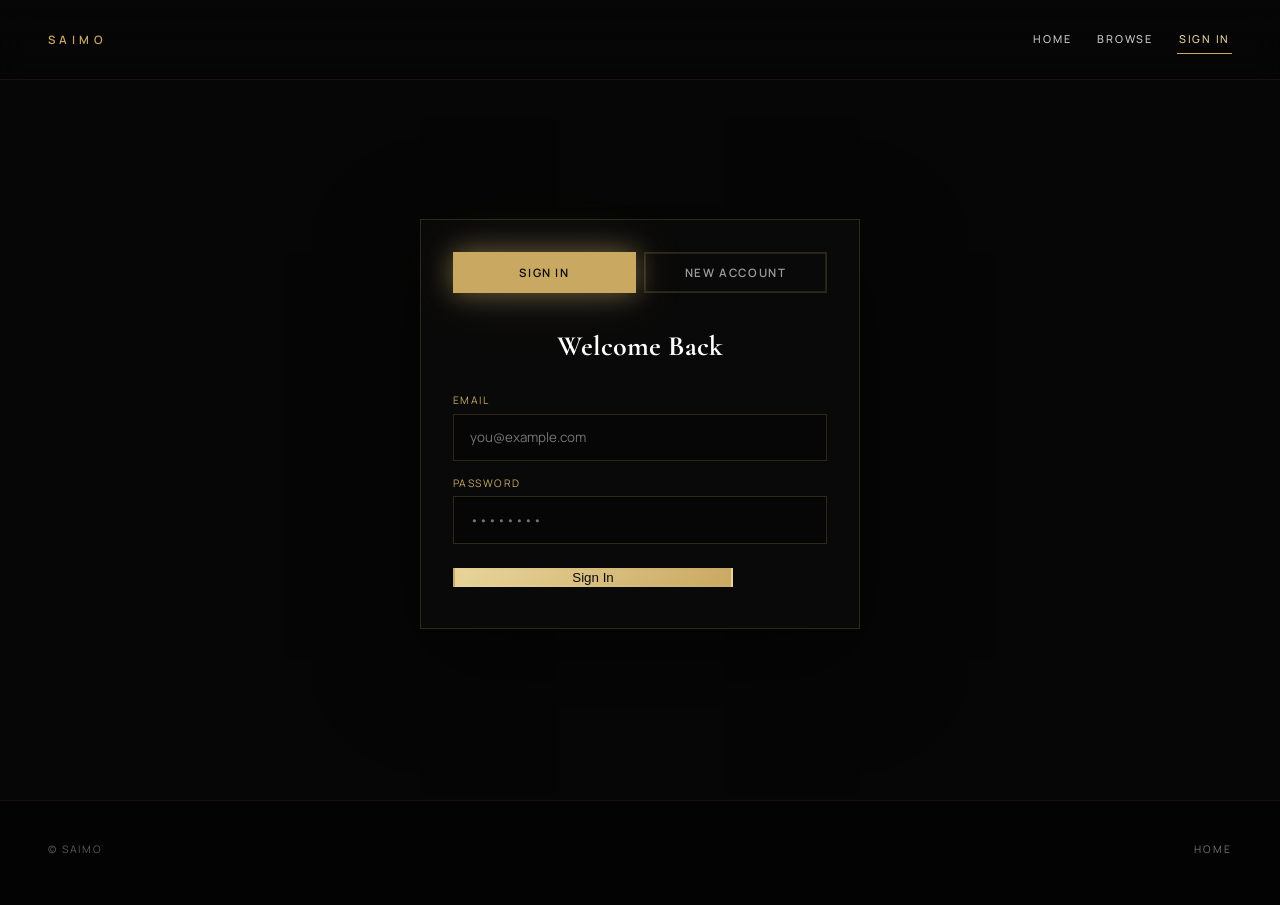
<file: public/login.html>
<!DOCTYPE html>
<html lang="en">
<head>
  <meta charset="UTF-8">
  <meta name="viewport" content="width=device-width, initial-scale=1.0">
  <title>Sign in — SAIMO</title>
  <link rel="preconnect" href="https://fonts.googleapis.com">
  <link rel="preconnect" href="https://fonts.gstatic.com" crossorigin>
  <link href="https://fonts.googleapis.com/css2?family=Cormorant+Garamond:wght@500;600&family=Manrope:wght@400;500;600;700&display=swap" rel="stylesheet">
  <link rel="stylesheet" href="style.css">
</head>
<body class="page-auth">

  <header class="site-header site-header--pages">
    <a href="index.html" class="site-brand">SAIMO</a>
    <nav class="site-nav">
      <a href="index.html">Home</a>
      <a href="browse.html">Browse</a>
      <a href="login.html" class="is-active">Sign In</a>
    </nav>
  </header>

  <main class="auth-main">
    <div class="auth-card" id="auth-card">
      <div class="auth-tabs">
        <button type="button" class="auth-tab is-active" data-tab="login">Sign In</button>
        <button type="button" class="auth-tab" data-tab="register">New Account</button>
      </div>

      <form class="auth-form" id="form-login">
        <h1 class="font-display auth-form__title">Welcome Back</h1>
        <label>Email</label>
        <input type="email" name="email" required autocomplete="username" placeholder="you@example.com">
        <label>Password</label>
        <input type="password" name="password" required autocomplete="current-password" placeholder="••••••••">
        <button type="submit" class="btn btn--solid btn--wide">Sign In</button>
      </form>

      <form class="auth-form" id="form-register" hidden>
        <h1 class="font-display auth-form__title">Create Account</h1>
        <label>Name</label>
        <input type="text" name="name" required placeholder="Full Name">
        <label>Email</label>
        <input type="email" name="email" required autocomplete="email">
        <label>Password</label>
        <input type="password" name="password" required autocomplete="new-password" minlength="6" placeholder="At least 6 characters">
        <button type="submit" class="btn btn--solid btn--wide">Register</button>
      </form>

      <p class="auth-msg" id="auth-msg" hidden></p>
    </div>
  </main>

  <footer class="site-footer">
    <small>© SAIMO</small>
    <div class="footer-links">
      <a href="index.html">Home</a>
    </div>
  </footer>

  <script src="https://cdnjs.cloudflare.com/ajax/libs/gsap/3.12.5/gsap.min.js"></script>
  <script src="auth.js"></script>
</body>
</html>
</file>
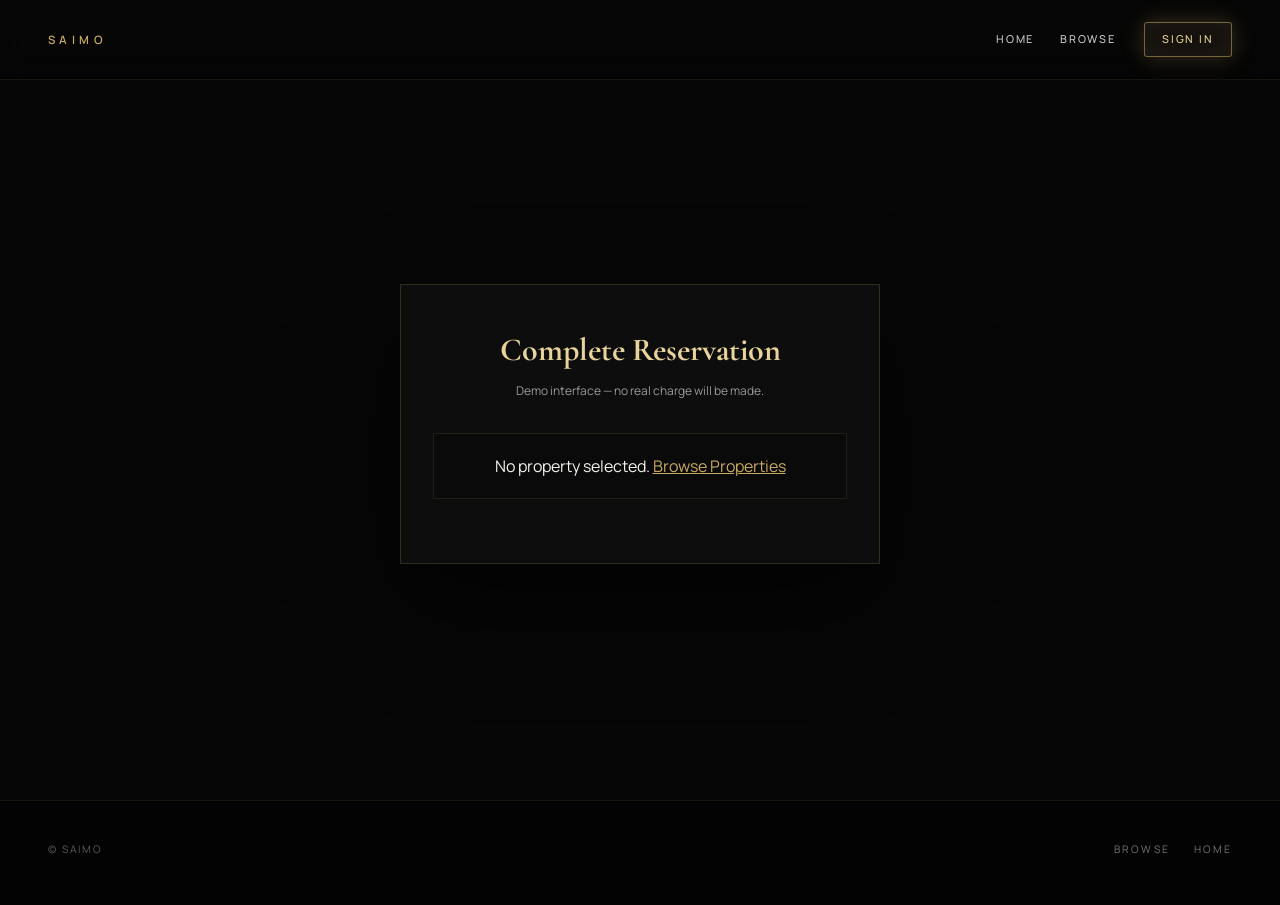
<file: public/payment.html>
<!DOCTYPE html>
<html lang="en">
<head>
  <meta charset="UTF-8">
  <meta name="viewport" content="width=device-width, initial-scale=1.0">
  <title>Checkout — SAIMO</title>
  <link rel="preconnect" href="https://fonts.googleapis.com">
  <link rel="preconnect" href="https://fonts.gstatic.com" crossorigin>
  <link href="https://fonts.googleapis.com/css2?family=Cormorant+Garamond:wght@500;600&family=Manrope:wght@400;500;600;700&display=swap" rel="stylesheet">
  <link rel="stylesheet" href="style.css">
</head>
<body class="page-pay">

  <header class="site-header site-header--pages">
    <a href="index.html" class="site-brand">SAIMO</a>
    <nav class="site-nav">
      <a href="index.html">Home</a>
      <a href="browse.html">Browse</a>
      <a href="login.html" class="nav-auth">Sign In</a>
    </nav>
  </header>

  <main class="pay-main">
    <div class="pay-card" id="pay-card">
      <h1 class="font-display pay-card__title">Complete Reservation</h1>
      <p class="pay-card__hint">Demo interface — no real charge will be made.</p>
      <div class="pay-summary" id="pay-summary"></div>
      <form class="pay-form" id="pay-form">
        <label>Cardholder Name</label>
        <input type="text" name="cardname" placeholder="As it appears on the card" required>
        <label>Card Number</label>
        <input type="text" name="card" placeholder="0000 0000 0000 0000" inputmode="numeric" maxlength="19" required>
        <div class="pay-form__row">
          <div>
            <label>Expiry Date</label>
            <input type="text" name="exp" placeholder="MM/YY" required>
          </div>
          <div>
            <label>CVV</label>
            <input type="password" name="cvv" placeholder="•••" maxlength="4" required>
          </div>
        </div>
        <button type="submit" class="btn btn--solid btn--wide">Confirm Demo Payment</button>
      </form>
      <p class="pay-done" id="pay-done" hidden>Request registered (demo). Thank you for your trust.</p>
    </div>
  </main>

  <footer class="site-footer">
    <small>© SAIMO</small>
    <div class="footer-links">
      <a href="browse.html">Browse</a>
      <a href="index.html">Home</a>
    </div>
  </footer>

  <script src="payment.js"></script>
</body>
</html>
</file>
<file: public/style.css>
:root {
  --gold: #c9a962;
  --gold-bright: #e8d49a;
  --dark: #060606;
  --dark-elevated: #0e0e0e;
  --muted: rgba(255, 255, 255, 0.58);
  --header-h: 80px;
}

*,
*::before,
*::after {
  margin: 0;
  padding: 0;
  box-sizing: border-box;
}

html {
  scroll-padding-top: var(--header-h);
}

body {
  font-family: "Manrope", system-ui, sans-serif;
  background: var(--dark);
  color: #f4f2ed;
  overflow-x: hidden;
  line-height: 1.55;
}

.font-display {
  font-family: "Cormorant Garamond", Georgia, serif;
}

.site-header {
  position: fixed;
  top: 0;
  left: 0;
  right: 0;
  z-index: 100;
  display: flex;
  align-items: center;
  justify-content: space-between;
  gap: 1rem;
  min-height: var(--header-h);
  padding: 0 clamp(18px, 4vw, 48px);
  background: linear-gradient(180deg, rgba(6, 6, 6, 0.94) 0%, rgba(6, 6, 6, 0.55) 72%, transparent 100%);
  backdrop-filter: blur(16px);
  -webkit-backdrop-filter: blur(16px);
  border-bottom: 1px solid rgba(201, 169, 98, 0.1);
  transition: background 0.4s ease, border-color 0.4s ease, box-shadow 0.4s ease;
}

.site-header.is-scrolled {
  background: rgba(8, 8, 8, 0.94);
  border-bottom-color: rgba(201, 169, 98, 0.22);
  box-shadow: 0 16px 48px rgba(0, 0, 0, 0.55);
}

.site-brand {
  font-size: 0.72rem;
  font-weight: 600;
  letter-spacing: 0.38em;
  color: var(--gold);
  text-decoration: none;
  text-transform: uppercase;
  white-space: nowrap;
}

.site-brand:hover,
.site-brand.is-active {
  color: var(--gold-bright);
}

.site-nav {
  display: flex;
  flex-wrap: wrap;
  align-items: center;
  justify-content: flex-end;
  gap: clamp(6px, 1.8vw, 22px);
}

.site-nav a {
  position: relative;
  font-size: 0.68rem;
  font-weight: 500;
  letter-spacing: 0.16em;
  text-transform: uppercase;
  color: rgba(255, 255, 255, 0.78);
  text-decoration: none;
  padding: 10px 2px;
}

.site-nav a::after {
  content: "";
  position: absolute;
  left: 0;
  right: 0;
  bottom: 4px;
  height: 1px;
  background: var(--gold);
  transform: scaleX(0);
  transform-origin: left center;
  transition: transform 0.35s cubic-bezier(0.22, 1, 0.36, 1);
}

.site-nav a:hover,
.site-nav a.is-active {
  color: var(--gold-bright);
}

.site-nav a:hover::after,
.site-nav a.is-active::after {
  transform: scaleX(1);
  transform-origin: right center;
}

@media (max-width: 640px) {
  :root {
    --header-h: 72px;
  }
  .site-brand {
    letter-spacing: 0.22em;
    font-size: 0.62rem;
  }
  .site-nav a {
    font-size: 0.58rem;
    letter-spacing: 0.1em;
  }
}

.hero {
  position: relative;
  height: 100vh;
  min-height: 520px;
  overflow: hidden;
}

.hero video {
  position: absolute;
  inset: 0;
  width: 100%;
  height: 100%;
  object-fit: cover;
  z-index: 1;
  filter: brightness(0.62) contrast(1.12) saturate(1.05);
  animation: video-breathe 16s ease-in-out infinite;
}

@keyframes video-breathe {
  0%,
  100% {
    filter: brightness(0.58) contrast(1.14) saturate(1);
  }
  50% {
    filter: brightness(0.74) contrast(1.06) saturate(1.08);
  }
}

.hero .overlay {
  position: absolute;
  inset: 0;
  z-index: 2;
  pointer-events: none;
  background: linear-gradient(
    165deg,
    rgba(6, 6, 6, 0.25) 0%,
    rgba(6, 6, 6, 0.55) 45%,
    rgba(6, 6, 6, 0.92) 100%
  );
}

.hero .overlay::after {
  content: "";
  position: absolute;
  inset: -25%;
  opacity: 0.035;
  pointer-events: none;
  background-image: url("data:image/svg+xml,%3Csvg viewBox='0 0 256 256' xmlns='http://www.w3.org/2000/svg'%3E%3Cfilter id='n'%3E%3CfeTurbulence type='fractalNoise' baseFrequency='0.85' numOctaves='4' stitchTiles='stitch'/%3E%3C/filter%3E%3Crect width='100%25' height='100%25' filter='url(%23n)'/%3E%3C/svg%3E");
  animation: grain 10s linear infinite alternate;
}

@keyframes grain {
  to {
    transform: translate(-3%, -2%);
  }
}

.hero .content {
  position: absolute;
  left: 50%;
  top: 50%;
  transform: translate(-50%, -50%);
  z-index: 3;
  text-align: center;
  width: min(1100px, 92vw);
  padding: 0 16px;
}

.hero .eyebrow {
  font-size: 0.72rem;
  letter-spacing: 0.55em;
  text-transform: uppercase;
  color: var(--gold);
  margin-bottom: 1.25rem;
  font-weight: 600;
}

.hero .main-title {
  font-family: "Cormorant Garamond", Georgia, serif;
  font-size: clamp(3.8rem, 14vw, 9.2rem);
  font-weight: 500;
  line-height: 0.92;
  letter-spacing: -0.02em;
  text-transform: uppercase;
  margin-bottom: 0.5rem;
}

.hero .main-title .split-char {
  display: inline-block;
  will-change: transform, opacity;
}

.hero .subtitle {
  font-size: clamp(0.95rem, 2.2vw, 1.35rem);
  letter-spacing: 0.42em;
  text-transform: uppercase;
  color: rgba(255, 255, 255, 0.82);
  margin-bottom: 2.5rem;
}

.hero .subtitle .split-word {
  display: inline-block;
  margin: 0 0.35em;
}

.hero .btn {
  display: inline-block;
  padding: 1.1rem 2.8rem;
  font-family: inherit;
  font-size: 0.72rem;
  font-weight: 600;
  letter-spacing: 0.32em;
  text-transform: uppercase;
  color: var(--gold);
  background: transparent;
  border: 1px solid rgba(201, 169, 98, 0.85);
  cursor: pointer;
  transition: background 0.45s ease, color 0.45s ease, transform 0.45s ease, box-shadow 0.45s ease;
}

.hero .btn:hover {
  background: var(--gold);
  color: #0a0a0a;
  transform: translateY(-2px);
  box-shadow: 0 18px 48px rgba(201, 169, 98, 0.28);
}

.scroll-hint {
  position: absolute;
  bottom: 2.5rem;
  left: 50%;
  transform: translateX(-50%);
  z-index: 4;
  font-size: 0.65rem;
  letter-spacing: 0.38em;
  text-transform: uppercase;
  color: rgba(255, 255, 255, 0.45);
  animation: float-hint 2.4s ease-in-out infinite;
}

@keyframes float-hint {
  0%,
  100% {
    transform: translateX(-50%) translateY(0);
    opacity: 0.45;
  }
  50% {
    transform: translateX(-50%) translateY(10px);
    opacity: 0.95;
  }
}

.section {
  position: relative;
  padding: clamp(88px, 12vw, 150px) clamp(22px, 6vw, 72px);
  background: var(--dark);
  scroll-margin-top: var(--header-h);
}

.section.alt {
  background: var(--dark-elevated);
}

.section-head {
  max-width: 720px;
  margin: 0 auto 4rem;
  text-align: center;
}

.section-kicker {
  font-size: 0.65rem;
  letter-spacing: 0.45em;
  text-transform: uppercase;
  color: var(--gold);
  margin-bottom: 1rem;
  font-weight: 600;
}

.section h2 {
  font-family: "Cormorant Garamond", Georgia, serif;
  font-size: clamp(2.4rem, 5vw, 3.6rem);
  font-weight: 500;
  color: var(--gold-bright);
  line-height: 1.12;
  margin-bottom: 1.25rem;
}

.section-lead {
  font-size: clamp(1rem, 1.35vw, 1.2rem);
  color: var(--muted);
  max-width: 56ch;
  margin: 0 auto;
}

.stats {
  display: grid;
  grid-template-columns: repeat(4, 1fr);
  gap: 1px;
  background: rgba(201, 169, 98, 0.15);
  border: 1px solid rgba(201, 169, 98, 0.15);
  max-width: 1100px;
  margin: 0 auto;
}

.stat {
  background: var(--dark);
  padding: 2.25rem 1.25rem;
  text-align: center;
}

.stat-num {
  font-family: "Cormorant Garamond", Georgia, serif;
  font-size: clamp(2.2rem, 4vw, 3.2rem);
  color: #fff;
  line-height: 1;
  margin-bottom: 0.5rem;
}

.stat-label {
  font-size: 0.65rem;
  letter-spacing: 0.22em;
  text-transform: uppercase;
  color: var(--muted);
}

@media (max-width: 768px) {
  .stats {
    grid-template-columns: repeat(2, 1fr);
  }
}

.features-grid {
  display: grid;
  grid-template-columns: repeat(3, 1fr);
  gap: clamp(18px, 3vw, 28px);
  max-width: 1100px;
  margin: 0 auto;
}

@media (max-width: 820px) {
  .features-grid {
    grid-template-columns: 1fr;
  }
}

.feature-card {
  border: 1px solid rgba(201, 169, 98, 0.14);
  background: rgba(255, 255, 255, 0.02);
  padding: 2rem 1.75rem;
  transition: border-color 0.35s ease, transform 0.35s ease, box-shadow 0.35s ease;
}

.feature-card:hover {
  border-color: rgba(201, 169, 98, 0.45);
  transform: translateY(-4px);
  box-shadow: 0 24px 60px rgba(0, 0, 0, 0.45);
}

.feature-icon {
  width: 44px;
  height: 44px;
  margin-bottom: 1.25rem;
  color: var(--gold);
}

.feature-card h3 {
  font-size: 1.05rem;
  font-weight: 600;
  letter-spacing: 0.06em;
  margin-bottom: 0.65rem;
  text-transform: uppercase;
}

.feature-card p {
  font-size: 0.92rem;
  color: var(--muted);
  line-height: 1.65;
}

.gallery-bento {
  display: grid;
  grid-template-columns: repeat(12, 1fr);
  grid-auto-rows: minmax(200px, 22vw);
  gap: clamp(12px, 1.5vw, 20px);
  max-width: 1200px;
  margin: 0 auto;
}

.gallery-bento figure {
  margin: 0;
  position: relative;
  overflow: hidden;
  border-radius: 4px;
  border: 1px solid rgba(201, 169, 98, 0.12);
}

.gallery-bento figure:nth-child(1) {
  grid-column: span 7;
  grid-row: span 2;
}

.gallery-bento figure:nth-child(2) {
  grid-column: span 5;
}

.gallery-bento figure:nth-child(3) {
  grid-column: span 5;
}

.gallery-bento figure:nth-child(4) {
  grid-column: span 4;
}

.gallery-bento figure:nth-child(5) {
  grid-column: span 4;
}

.gallery-bento figure:nth-child(6) {
  grid-column: span 4;
}

@media (max-width: 768px) {
  .gallery-bento {
    grid-template-columns: 1fr;
    grid-auto-rows: 240px;
  }
  .gallery-bento figure:nth-child(n) {
    grid-column: span 1;
    grid-row: span 1;
  }
}

.gallery-bento img {
  width: 100%;
  height: 100%;
  object-fit: cover;
  display: block;
  transition: transform 0.9s cubic-bezier(0.22, 1, 0.36, 1);
}

.gallery-bento figure:hover img {
  transform: scale(1.06);
}

.quote-block {
  max-width: 820px;
  margin: 0 auto;
  text-align: center;
  padding: 2rem 0;
}

.quote-block blockquote {
  font-family: "Cormorant Garamond", Georgia, serif;
  font-size: clamp(1.6rem, 3vw, 2.35rem);
  font-weight: 400;
  font-style: italic;
  line-height: 1.45;
  color: rgba(255, 255, 255, 0.88);
}

.quote-block cite {
  display: block;
  margin-top: 1.5rem;
  font-size: 0.68rem;
  font-style: normal;
  letter-spacing: 0.28em;
  text-transform: uppercase;
  color: var(--gold);
}

.contact-grid {
  display: grid;
  grid-template-columns: 1fr 1fr;
  gap: clamp(32px, 6vw, 80px);
  max-width: 960px;
  margin: 0 auto;
  align-items: start;
}

@media (max-width: 768px) {
  .contact-grid {
    grid-template-columns: 1fr;
  }
}

.contact-copy h2 {
  text-align: left;
  margin-bottom: 1rem;
}

.contact-copy p {
  color: var(--muted);
  font-size: 1rem;
  margin-bottom: 1.5rem;
}

.contact-meta {
  font-size: 0.85rem;
  color: var(--gold-bright);
  line-height: 1.9;
}

.contact-form {
  display: flex;
  flex-direction: column;
  gap: 1rem;
}

.contact-form input,
.contact-form textarea {
  width: 100%;
  padding: 1rem 1.1rem;
  font-family: inherit;
  font-size: 0.88rem;
  color: #fff;
  background: rgba(255, 255, 255, 0.04);
  border: 1px solid rgba(201, 169, 98, 0.2);
  border-radius: 2px;
}

.contact-form input::placeholder,
.contact-form textarea::placeholder {
  color: rgba(255, 255, 255, 0.35);
}

.contact-form textarea {
  min-height: 120px;
  resize: vertical;
}

.contact-form button {
  align-self: flex-start;
  margin-top: 0.25rem;
  padding: 1rem 2rem;
  font-family: inherit;
  font-size: 0.68rem;
  font-weight: 600;
  letter-spacing: 0.28em;
  text-transform: uppercase;
  color: #0a0a0a;
  background: var(--gold);
  border: none;
  cursor: pointer;
  transition: filter 0.3s ease, transform 0.3s ease;
}

.contact-form button:hover {
  filter: brightness(1.08);
  transform: translateY(-2px);
}

.site-footer {
  padding: 2.5rem clamp(22px, 5vw, 48px) 3rem;
  border-top: 1px solid rgba(201, 169, 98, 0.1);
  background: #030303;
  display: flex;
  flex-wrap: wrap;
  align-items: center;
  justify-content: space-between;
  gap: 1.5rem;
}

.site-footer small {
  font-size: 0.65rem;
  letter-spacing: 0.18em;
  text-transform: uppercase;
  color: rgba(255, 255, 255, 0.35);
}

.footer-links {
  display: flex;
  gap: 1.5rem;
}

.footer-links a {
  font-size: 0.65rem;
  letter-spacing: 0.2em;
  text-transform: uppercase;
  color: rgba(255, 255, 255, 0.45);
  text-decoration: none;
}

.footer-links a:hover {
  color: var(--gold);
}

/* ——— Pages shell / RTL ——— */
body.page-browse,
body.page-property,
body.page-pay,
body.page-auth,
body.page-story {
  padding-top: var(--header-h);
}

.page-home {
  padding-top: 0;
}

[dir="rtl"] .site-nav a::after {
  transform-origin: right center;
}

[dir="rtl"] .site-nav a:hover::after,
[dir="rtl"] .site-nav a.is-active::after {
  transform-origin: left center;
}

.site-header .site-nav a.is-active {
  color: var(--gold-bright);
}

/* ——— Home (أفخم) ——— */
.hero--home {
  min-height: 100vh;
}

.hero-frame {
  position: absolute;
  inset: 2.5rem;
  border: 1px solid rgba(201, 169, 98, 0.35);
  z-index: 4;
  pointer-events: none;
  box-shadow: inset 0 0 80px rgba(201, 169, 98, 0.06);
}

@media (max-width: 640px) {
  .hero-frame {
    inset: 1rem;
  }
}

.overlay--home {
  background: linear-gradient(
    200deg,
    rgba(6, 6, 6, 0.2) 0%,
    rgba(6, 6, 6, 0.5) 40%,
    rgba(6, 6, 6, 0.94) 100%
  );
}

.hero-shine {
  position: absolute;
  inset: 0;
  z-index: 3;
  pointer-events: none;
  background: linear-gradient(
    105deg,
    transparent 40%,
    rgba(255, 255, 255, 0.04) 48%,
    rgba(201, 169, 98, 0.07) 50%,
    transparent 58%
  );
}

.hero-actions {
  display: flex;
  flex-wrap: wrap;
  gap: 1rem;
  justify-content: center;
  align-items: center;
}

a.btn {
  text-decoration: none;
  display: inline-block;
  text-align: center;
}

.btn--solid {
  background: linear-gradient(135deg, var(--gold-bright), var(--gold));
  color: #0a0a0a !important;
  border-color: transparent !important;
}

.btn--solid:hover {
  filter: brightness(1.06);
  box-shadow: 0 20px 50px rgba(201, 169, 98, 0.35);
}

.btn--wide {
  min-width: min(100%, 280px);
}

.home-strip {
  position: relative;
  z-index: 5;
  margin-top: -4rem;
  padding: 0 clamp(18px, 4vw, 48px) 4rem;
}

.home-strip__inner {
  max-width: 1000px;
  margin: 0 auto;
  display: flex;
  flex-wrap: wrap;
  align-items: center;
  justify-content: center;
  gap: 1.5rem 2.5rem;
  padding: 2rem 2.5rem;
  background: linear-gradient(180deg, rgba(14, 14, 14, 0.95), rgba(8, 8, 8, 0.98));
  border: 1px solid rgba(201, 169, 98, 0.2);
  box-shadow: 0 30px 80px rgba(0, 0, 0, 0.55);
}

.home-strip__item {
  display: flex;
  flex-direction: column;
  align-items: center;
  gap: 0.35rem;
  font-size: 0.68rem;
  letter-spacing: 0.2em;
  text-transform: uppercase;
  color: var(--muted);
}

.home-strip__n {
  font-size: clamp(2rem, 4vw, 2.8rem);
  color: var(--gold-bright);
  line-height: 1;
}

.home-strip__line {
  width: 1px;
  height: 44px;
  background: rgba(201, 169, 98, 0.25);
}

@media (max-width: 640px) {
  .home-strip__line {
    display: none;
  }
}

.featured-grid {
  display: grid;
  grid-template-columns: repeat(3, 1fr);
  gap: clamp(16px, 2vw, 28px);
  max-width: 1120px;
  margin: 0 auto;
}

@media (max-width: 900px) {
  .featured-grid {
    grid-template-columns: 1fr;
  }
}

.featured-card {
  display: block;
  text-decoration: none;
  color: inherit;
  border: 1px solid rgba(201, 169, 98, 0.16);
  background: rgba(255, 255, 255, 0.02);
  overflow: hidden;
  transition: border-color 0.4s ease, transform 0.45s ease, box-shadow 0.45s ease;
}

.featured-card:hover {
  border-color: rgba(201, 169, 98, 0.45);
  transform: translateY(-6px);
  box-shadow: 0 28px 70px rgba(0, 0, 0, 0.5);
}

.featured-card__img {
  aspect-ratio: 16 / 10;
  overflow: hidden;
}

.featured-card__img img {
  width: 100%;
  height: 100%;
  object-fit: cover;
  transition: transform 0.8s cubic-bezier(0.22, 1, 0.36, 1);
}

.featured-card:hover .featured-card__img img {
  transform: scale(1.06);
}

.featured-card__body {
  padding: 1.35rem 1.5rem 1.6rem;
}

.featured-card__tag {
  font-size: 0.62rem;
  letter-spacing: 0.2em;
  text-transform: uppercase;
  color: var(--gold);
}

.featured-card__title {
  font-size: 1.65rem;
  margin: 0.5rem 0 0.65rem;
  color: #fff;
}

.featured-card__brief {
  font-size: 0.88rem;
  color: var(--muted);
  line-height: 1.6;
  margin-bottom: 1rem;
}

.featured-card__price {
  font-size: 0.95rem;
  font-weight: 600;
  color: var(--gold-bright);
}

.home-cta-row {
  text-align: center;
  margin-top: 3rem;
}

.section--home-featured {
  padding-top: 4rem;
}

.split-char--story {
  display: inline-block;
}

/* ——— Story hero ——— */
.story-hero {
  position: relative;
  min-height: 78vh;
  display: flex;
  align-items: flex-end;
  padding: clamp(100px, 18vh, 160px) clamp(22px, 5vw, 56px) 4rem;
  overflow: hidden;
  /* ultimate fallback if all images fail */
  background:
    linear-gradient(180deg, rgba(10,8,4,0.3) 0%, rgba(10,8,4,0.92) 100%),
    url('https://images.pexels.com/photos/1396122/pexels-photo-1396122.jpeg?auto=compress&cs=tinysrgb&w=1600')
    center 30% / cover no-repeat;
}

.story-hero__bg {
  position: absolute;
  inset: 0;
  z-index: 0;
  background: linear-gradient(135deg, #1a1208 0%, #2d1f0a 30%, #0d1a1a 70%, #050d0d 100%);
}

.story-hero__bg img {
  width: 100%;
  height: 100%;
  object-fit: cover;
  object-position: center 30%;
  filter: brightness(0.55);
  display: block;
}

.story-hero__veil {
  position: absolute;
  inset: 0;
  z-index: 1;
  background: linear-gradient(0deg, rgba(6, 6, 6, 0.95) 0%, transparent 55%);
}

.story-hero__content {
  position: relative;
  z-index: 2;
  max-width: 720px;
}

.story-hero__kicker {
  font-size: 0.65rem;
  letter-spacing: 0.45em;
  text-transform: uppercase;
  color: var(--gold);
  margin-bottom: 1rem;
}

.story-hero__title {
  font-size: clamp(2.8rem, 7vw, 4.5rem);
  font-weight: 500;
  line-height: 1.05;
  margin-bottom: 1rem;
  color: #fff;
}

.story-hero__lead {
  font-size: 1.1rem;
  color: rgba(255, 255, 255, 0.75);
  max-width: 42ch;
  line-height: 1.7;
}

.page-story .features-grid {
  perspective: 1400px;
}

/* ——— Browse ——— */
.browse-main {
  max-width: 1180px;
  margin: 0 auto;
  padding: 2rem clamp(18px, 4vw, 40px) 5rem;
}

.browse-hero {
  text-align: center;
  margin-bottom: 2.5rem;
}

.browse-hero__title {
  font-size: clamp(2.2rem, 5vw, 3.2rem);
  color: var(--gold-bright);
  margin-bottom: 0.75rem;
}

.browse-hero__sub {
  color: var(--muted);
  max-width: 48ch;
  margin: 0 auto;
}

.filters {
  display: grid;
  grid-template-columns: 1fr 1fr 1.2fr;
  gap: 1.25rem;
  margin-bottom: 2rem;
  padding: 1.5rem;
  border: 1px solid rgba(201, 169, 98, 0.15);
  background: rgba(255, 255, 255, 0.02);
}

@media (max-width: 820px) {
  .filters {
    grid-template-columns: 1fr;
  }
}

.filters__group label,
.filters__label {
  display: block;
  font-size: 0.65rem;
  letter-spacing: 0.18em;
  text-transform: uppercase;
  color: var(--gold);
  margin-bottom: 0.5rem;
}

.filters__input {
  width: 100%;
  padding: 0.85rem 1rem;
  font-family: inherit;
  font-size: 0.9rem;
  color: #fff;
  background: rgba(0, 0, 0, 0.35);
  border: 1px solid rgba(201, 169, 98, 0.2);
  border-radius: 2px;
}

.filters__chips {
  display: flex;
  flex-wrap: wrap;
  gap: 0.5rem;
}

.chip {
  padding: 0.55rem 1.1rem;
  font-family: inherit;
  font-size: 0.72rem;
  letter-spacing: 0.12em;
  text-transform: uppercase;
  color: rgba(255, 255, 255, 0.75);
  background: transparent;
  border: 1px solid rgba(201, 169, 98, 0.25);
  cursor: pointer;
  transition: all 0.3s ease;
}

.chip:hover,
.chip.is-active {
  color: #0a0a0a;
  background: var(--gold);
  border-color: var(--gold);
}

.browse-count {
  font-size: 0.8rem;
  color: var(--muted);
  margin-bottom: 1.25rem;
}

.cards-grid {
  display: grid;
  grid-template-columns: repeat(auto-fill, minmax(300px, 1fr));
  gap: 1.5rem;
}

.prop-card {
  border: 1px solid rgba(201, 169, 98, 0.12);
  background: rgba(255, 255, 255, 0.02);
  overflow: hidden;
  transition: box-shadow 0.4s ease, border-color 0.4s ease;
}

.prop-card:hover {
  border-color: rgba(201, 169, 98, 0.35);
  box-shadow: 0 20px 50px rgba(0, 0, 0, 0.4);
}

.prop-card__link {
  text-decoration: none;
  color: inherit;
  display: block;
}

.prop-card__media {
  aspect-ratio: 16 / 10;
  overflow: hidden;
}

.prop-card__media img {
  width: 100%;
  height: 100%;
  object-fit: cover;
  transition: transform 0.75s ease;
}

.prop-card:hover .prop-card__media img {
  transform: scale(1.05);
}

.prop-card__body {
  padding: 1.25rem 1.35rem 1.5rem;
}

.prop-card__badge {
  font-size: 0.62rem;
  letter-spacing: 0.16em;
  text-transform: uppercase;
  color: var(--gold);
}

.prop-card__title {
  font-size: 1.45rem;
  margin: 0.45rem 0 0.6rem;
  color: #fff;
}

.prop-card__brief {
  font-size: 0.86rem;
  color: var(--muted);
  line-height: 1.55;
  margin-bottom: 0.85rem;
}

.prop-card__meta {
  font-size: 0.72rem;
  color: rgba(255, 255, 255, 0.45);
  margin-bottom: 0.65rem;
}

.prop-card__price {
  font-size: 1rem;
  font-weight: 600;
  color: var(--gold-bright);
}

/* ——— Property detail ——— */
.property-loading {
  text-align: center;
  padding: 6rem 1.5rem;
  color: var(--muted);
}

.pd-hero {
  display: grid;
  grid-template-columns: 1.15fr 0.85fr;
  gap: 0;
  min-height: min(88vh, 900px);
}

@media (max-width: 960px) {
  .pd-hero {
    grid-template-columns: 1fr;
  }
}

.pd-hero__media {
  min-height: 360px;
  overflow: hidden;
}

.pd-hero__media img {
  width: 100%;
  height: 100%;
  object-fit: cover;
  filter: brightness(0.9);
}

.pd-hero__panel {
  padding: clamp(2rem, 5vw, 3.5rem);
  background: linear-gradient(180deg, #0a0a0a, #060606);
  border-inline-start: 1px solid rgba(201, 169, 98, 0.12);
  display: flex;
  flex-direction: column;
  justify-content: center;
}

@media (max-width: 960px) {
  .pd-hero__panel {
    border-inline-start: none;
    border-top: 1px solid rgba(201, 169, 98, 0.12);
  }
}

.pd-badge {
  font-size: 0.65rem;
  letter-spacing: 0.22em;
  text-transform: uppercase;
  color: var(--gold);
  margin-bottom: 1rem;
}

.pd-title {
  font-size: clamp(2rem, 4vw, 2.8rem);
  color: #fff;
  margin-bottom: 1rem;
}

.pd-brief {
  color: var(--muted);
  line-height: 1.75;
  margin-bottom: 1.5rem;
}

.pd-facts {
  list-style: none;
  margin-bottom: 1.5rem;
  font-size: 0.88rem;
  color: rgba(255, 255, 255, 0.82);
}

.pd-facts li {
  padding: 0.35rem 0;
  border-bottom: 1px solid rgba(255, 255, 255, 0.06);
}

.pd-price {
  font-size: clamp(1.35rem, 3vw, 1.85rem);
  font-weight: 600;
  color: var(--gold-bright);
  margin-bottom: 1.5rem;
}

.pd-back {
  margin-top: 1.25rem;
  font-size: 0.8rem;
  color: var(--gold);
  text-decoration: none;
}

.pd-back:hover {
  color: var(--gold-bright);
}

.pd-gallery {
  padding: clamp(3rem, 8vw, 5rem) clamp(18px, 4vw, 48px);
  max-width: 1200px;
  margin: 0 auto;
}

.pd-section-title {
  font-size: clamp(1.8rem, 3vw, 2.4rem);
  color: var(--gold-bright);
  margin-bottom: 2rem;
  text-align: center;
}

.pd-gallery__grid {
  display: grid;
  grid-template-columns: repeat(2, 1fr);
  gap: 1rem;
}

@media (max-width: 640px) {
  .pd-gallery__grid {
    grid-template-columns: 1fr;
  }
}

.pd-gallery__cell {
  overflow: hidden;
  border-radius: 4px;
  border: 1px solid rgba(201, 169, 98, 0.1);
}

.pd-gallery__cell--hero {
  grid-column: 1 / -1;
  max-height: 70vh;
}

.pd-gallery__cell img {
  width: 100%;
  height: 100%;
  min-height: 220px;
  object-fit: cover;
  display: block;
}

.pd-info {
  max-width: 800px;
  margin: 0 auto;
}

.pd-info__text {
  text-align: center;
  color: var(--muted);
  font-size: 1.05rem;
  line-height: 1.85;
}

/* ——— Payment ——— */
.pay-main {
  min-height: calc(100vh - var(--header-h) - 100px);
  display: flex;
  align-items: center;
  justify-content: center;
  padding: 3rem 1.25rem 5rem;
}

.pay-card {
  width: min(480px, 100%);
  padding: 2.5rem 2rem;
  border: 1px solid rgba(201, 169, 98, 0.2);
  background: rgba(14, 14, 14, 0.95);
  box-shadow: 0 40px 100px rgba(0, 0, 0, 0.55);
}

.pay-card__title {
  font-size: 2rem;
  color: var(--gold-bright);
  margin-bottom: 0.5rem;
  text-align: center;
}

.pay-card__hint {
  text-align: center;
  font-size: 0.75rem;
  color: var(--muted);
  margin-bottom: 2rem;
}

.pay-summary {
  text-align: center;
  padding: 1.25rem;
  margin-bottom: 1.5rem;
  border: 1px solid rgba(201, 169, 98, 0.12);
  background: rgba(0, 0, 0, 0.25);
}

.pay-summary__title {
  font-size: 1.15rem;
  margin-bottom: 0.35rem;
}

.pay-summary__price {
  font-size: 1.35rem;
  font-weight: 600;
  color: var(--gold-bright);
}

.pay-summary a {
  color: var(--gold);
  text-decoration: underline;
}

.pay-form label {
  display: block;
  font-size: 0.65rem;
  letter-spacing: 0.15em;
  text-transform: uppercase;
  color: var(--gold);
  margin: 0.75rem 0 0.35rem;
}

.pay-form input {
  width: 100%;
  padding: 0.85rem 1rem;
  font-family: inherit;
  color: #fff;
  background: rgba(0, 0, 0, 0.35);
  border: 1px solid rgba(201, 169, 98, 0.2);
}

.pay-form__row {
  display: grid;
  grid-template-columns: 1fr 1fr;
  gap: 1rem;
}

.pay-done {
  text-align: center;
  color: var(--gold-bright);
  margin-top: 1.5rem;
}

/* ——— Auth ——— */
.auth-main {
  min-height: calc(100vh - var(--header-h) - 100px);
  display: flex;
  align-items: center;
  justify-content: center;
  padding: 3rem 1.25rem 5rem;
}

.auth-card {
  width: min(440px, 100%);
  padding: 2rem 2rem 2.5rem;
  border: 1px solid rgba(201, 169, 98, 0.2);
  background: rgba(10, 10, 10, 0.96);
  box-shadow: 0 32px 90px rgba(0, 0, 0, 0.5);
}

.auth-tabs {
  display: grid;
  grid-template-columns: 1fr 1fr;
  gap: 0.5rem;
  margin-bottom: 2rem;
}

.auth-tab {
  padding: 0.75rem;
  font-family: inherit;
  font-size: 0.72rem;
  font-weight: 600;
  letter-spacing: 0.14em;
  text-transform: uppercase;
  color: rgba(255, 255, 255, 0.6);
  background: transparent;
  border: 1px solid rgba(201, 169, 98, 0.2);
  cursor: pointer;
  transition: all 0.3s ease;
}

.auth-tab.is-active {
  color: #0a0a0a;
  background: var(--gold);
  border-color: var(--gold);
}

.auth-form__title {
  font-size: 1.75rem;
  color: #fff;
  margin-bottom: 1.5rem;
  text-align: center;
}

.auth-form label {
  display: block;
  font-size: 0.65rem;
  letter-spacing: 0.14em;
  text-transform: uppercase;
  color: var(--gold);
  margin: 0.85rem 0 0.35rem;
}

.auth-form input {
  width: 100%;
  padding: 0.85rem 1rem;
  font-family: inherit;
  color: #fff;
  background: rgba(0, 0, 0, 0.35);
  border: 1px solid rgba(201, 169, 98, 0.2);
}

.auth-form button {
  margin-top: 1.5rem;
}

.auth-msg {
  margin-top: 1.25rem;
  text-align: center;
  color: var(--gold-bright);
  font-size: 0.9rem;
}

/* ——— SAIMO: glowing login in header ——— */
.site-nav a.nav-auth {
  position: relative;
  padding: 0.5rem 1.1rem !important;
  margin-inline-start: 0.25rem;
  border: 1px solid rgba(201, 169, 98, 0.55);
  border-radius: 3px;
  color: var(--gold-bright) !important;
  text-decoration: none;
  background: rgba(201, 169, 98, 0.08);
  box-shadow:
    0 0 22px rgba(201, 169, 98, 0.28),
    inset 0 0 24px rgba(255, 255, 255, 0.04);
  animation: nav-auth-glow 2.6s ease-in-out infinite;
}

.site-nav a.nav-auth::after {
  display: none;
}

.site-nav a.nav-auth:hover {
  color: #0a0a0a !important;
  background: linear-gradient(135deg, var(--gold-bright), var(--gold));
  border-color: transparent;
  animation: none;
  box-shadow: 0 0 36px rgba(201, 169, 98, 0.55);
}

@keyframes nav-auth-glow {
  0%,
  100% {
    box-shadow:
      0 0 18px rgba(201, 169, 98, 0.22),
      inset 0 0 20px rgba(255, 255, 255, 0.03);
  }
  50% {
    box-shadow:
      0 0 32px rgba(232, 212, 154, 0.4),
      0 0 56px rgba(201, 169, 98, 0.18),
      inset 0 0 28px rgba(201, 169, 98, 0.08);
  }
}

/* ——— Login page: illuminated tabs + submit ——— */
.auth-tab:not(.is-active) {
  box-shadow: inset 0 0 0 1px rgba(201, 169, 98, 0.15);
  animation: auth-tab-idle 3s ease-in-out infinite;
}

.auth-tab.is-active {
  animation: auth-tab-pulse 2.2s ease-in-out infinite;
  box-shadow:
    0 0 26px rgba(201, 169, 98, 0.45),
    0 0 52px rgba(232, 212, 154, 0.18);
}

@keyframes auth-tab-idle {
  0%,
  100% {
    border-color: rgba(201, 169, 98, 0.2);
  }
  50% {
    border-color: rgba(201, 169, 98, 0.42);
    box-shadow: 0 0 14px rgba(201, 169, 98, 0.12);
  }
}

@keyframes auth-tab-pulse {
  0%,
  100% {
    box-shadow:
      0 0 22px rgba(201, 169, 98, 0.4),
      0 0 44px rgba(232, 212, 154, 0.12);
  }
  50% {
    box-shadow:
      0 0 34px rgba(232, 212, 154, 0.55),
      0 0 70px rgba(201, 169, 98, 0.22);
  }
}

.auth-form .btn--solid {
  animation: auth-submit-glow 2.4s ease-in-out infinite;
}

.auth-form .btn--solid:hover {
  animation: none;
  filter: brightness(1.1);
  box-shadow: 0 0 40px rgba(201, 169, 98, 0.55);
}

@keyframes auth-submit-glow {
  0%,
  100% {
    box-shadow:
      0 0 20px rgba(201, 169, 98, 0.35),
      0 0 40px rgba(201, 169, 98, 0.12);
  }
  50% {
    box-shadow:
      0 0 32px rgba(232, 212, 154, 0.5),
      0 0 64px rgba(201, 169, 98, 0.2);
  }
}
</file>
